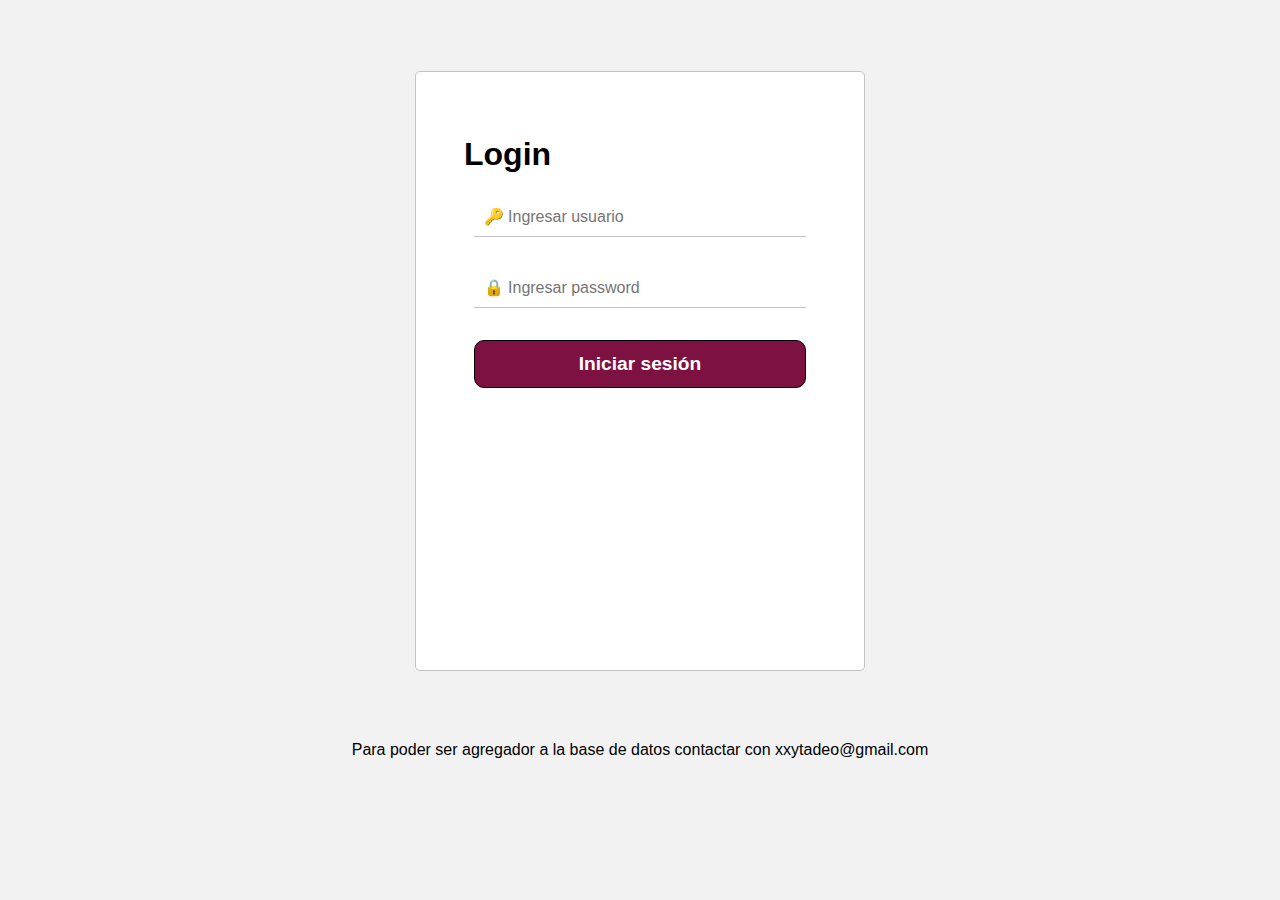
<file: index.html>
<html>
<head>
	<meta charset="UTF-8">
	<meta name="viewport" content="width=device-width, initial-scale=1">
     <title>kthst</title>
     <link rel="stylesheet" href="vaidroll.css">	
</head>
<body>
  <div class="cajafuera" align="center">
 
<div class="formulariocaja">
<form method="post" action="login.php">
<div class="formtitulo" align="left">Login</div>
<input type="text" name="txtusuario" placeholder="&#128273; Ingresar usuario" class="cajaentradatexto">
<input type="password" name="txtpassword"
placeholder="&#128274; Ingresar password" class="cajaentradatexto">
<input type="submit" value="Iniciar sesión" class="botonenviar">
</form>
</div>
Para poder ser agregador a la base de datos contactar con xxytadeo@gmail.com
</div>
</body>

</html>
</file>
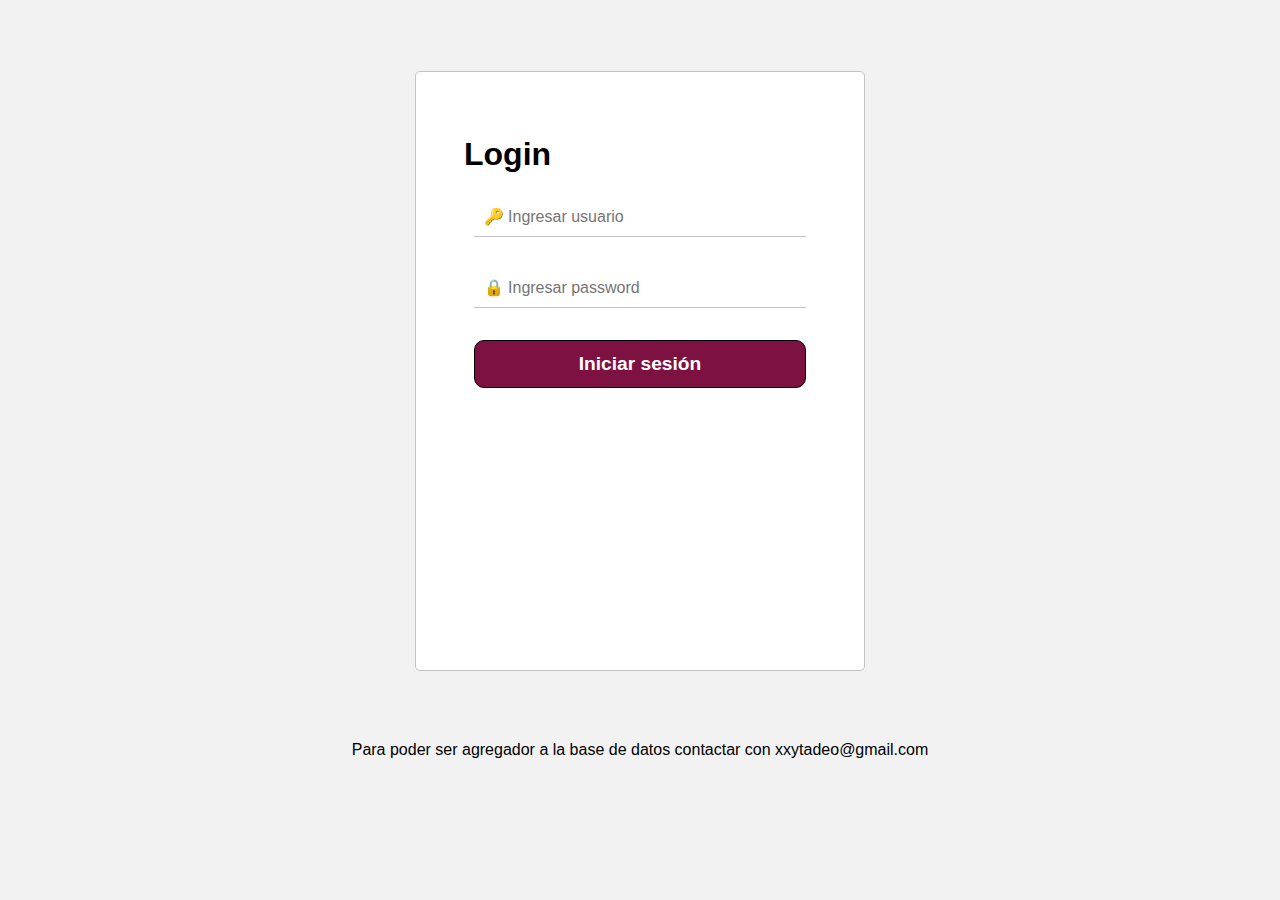
<file: login.html>
<html>
<head>
	<meta charset="UTF-8">
	<meta name="viewport" content="width=device-width, initial-scale=1">
     <title>kthst</title>
     <link rel="stylesheet" href="vaidroll.css">	
</head>
<body>
  <div class="cajafuera" align="center">
 
<div class="formulariocaja">
<form method="post" action="login.php">
<div class="formtitulo" align="left">Login</div>
<input type="text" name="txtusuario" placeholder="&#128273; Ingresar usuario" class="cajaentradatexto">
<input type="password" name="txtpassword"
placeholder="&#128274; Ingresar password" class="cajaentradatexto">
<input type="submit" value="Iniciar sesión" class="botonenviar">
</form>
</div>
Para poder ser agregador a la base de datos contactar con xxytadeo@gmail.com
</div>
</body>

</html>
</file>
<file: vaidroll.css>
*
{
	box-sizing: border-box;
	font-family: sans-serif;
	color:black;
	
}
body
{
	margin: 0;
    padding: 0;
	 
}
.cajafuera
{
    width: 100vw;
    height: 100vh;
    display: grid;
	overflow: hidden;
	background: #f2f2f2;	

}
.formulariocaja
{
	background-color: white;
    width: 450px;
    height: 600PX;
    position: relative;
    margin: auto;
    padding: 1em;
	border-radius: 5px;
	color:white;
	border:0.1em solid #C2C2C2;
}

input 
{
	display: block;
	text-align: left;
	box-sizing: border-box;
}

.cajaentradatexto{
    width: 80%;
    padding: 10px;
	font-size:1em;
	color:black;
	border: none;
	box-sizing: border-box;
	border-bottom: 1px solid #c3c3c3;
	background: transparent;
	margin-bottom: 2em;
}

.formtitulo
{
	margin-top:1.5em;
	font-size:2em;
	font-weight: bold;
	padding-bottom:0.8em;
	color:black;
	padding-left:1em;
}

a
{
	text-decoration: none;
	cursor:pointer;
	color:#462259;
	
}
.af
{
	margin-right:10%;
	margin-top:5%;
}

.botonenviar
{
    width: 80%;
    padding: 12px 30px;
    cursor: pointer;
    display: block;
    margin-top: 10px;
    border: 0;
    outline: none;
    border-radius: 10px;
	border:1px solid black;
	font-size:1.2em;
	color:white;
	background-color: #7C1142;
	text-align:center;
	margin:5%;
	font-weight: bold;
}

.imgv
{	
		padding:20px;
}
.imgv img
{
	cursor: pointer;
	max-width: 20%;
	height:auto;
	margin-right:10px;
	margin-left:10px;
}

hr
{
	width:80%;
}

footer {
	color: #462259;
}
</file>
